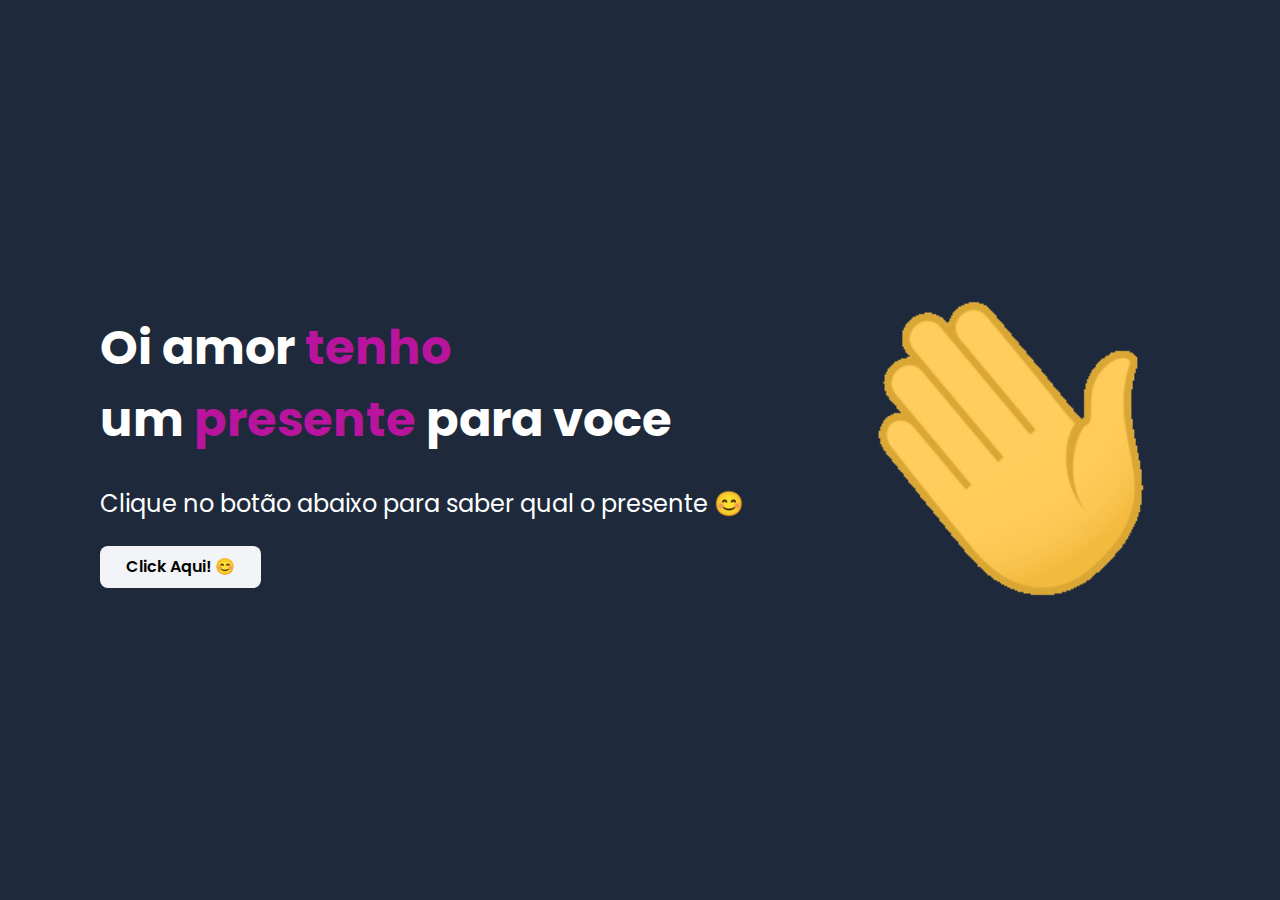
<file: index.html>
<!DOCTYPE html>
<html lang="en">
<head> 
    <meta charset="UTF-8">
    <meta http-equiv="X-UA-Compatible" content="IE=edge">
    <meta name="viewport" content="width=device-width, initial-scale=1.0">
    <link rel="stylesheet" href="css/style.css">
    <link rel="icon" href="img/wave.gif" type="image/x-icon">
    <title>Flores para sara</title>
</head>
<body>

    <div class="caption">
        <h1>Oi amor <span>tenho </span> <br> um <span>presente</span> para voce</h1>
        <p>Clique no botão abaixo para saber qual o presente 😊</p>
        <a href="flower.html">Click Aqui! 😊</a>
    </div>
    <img src="img/wave.gif" alt="img sapa">
</body>
</html>
</file>
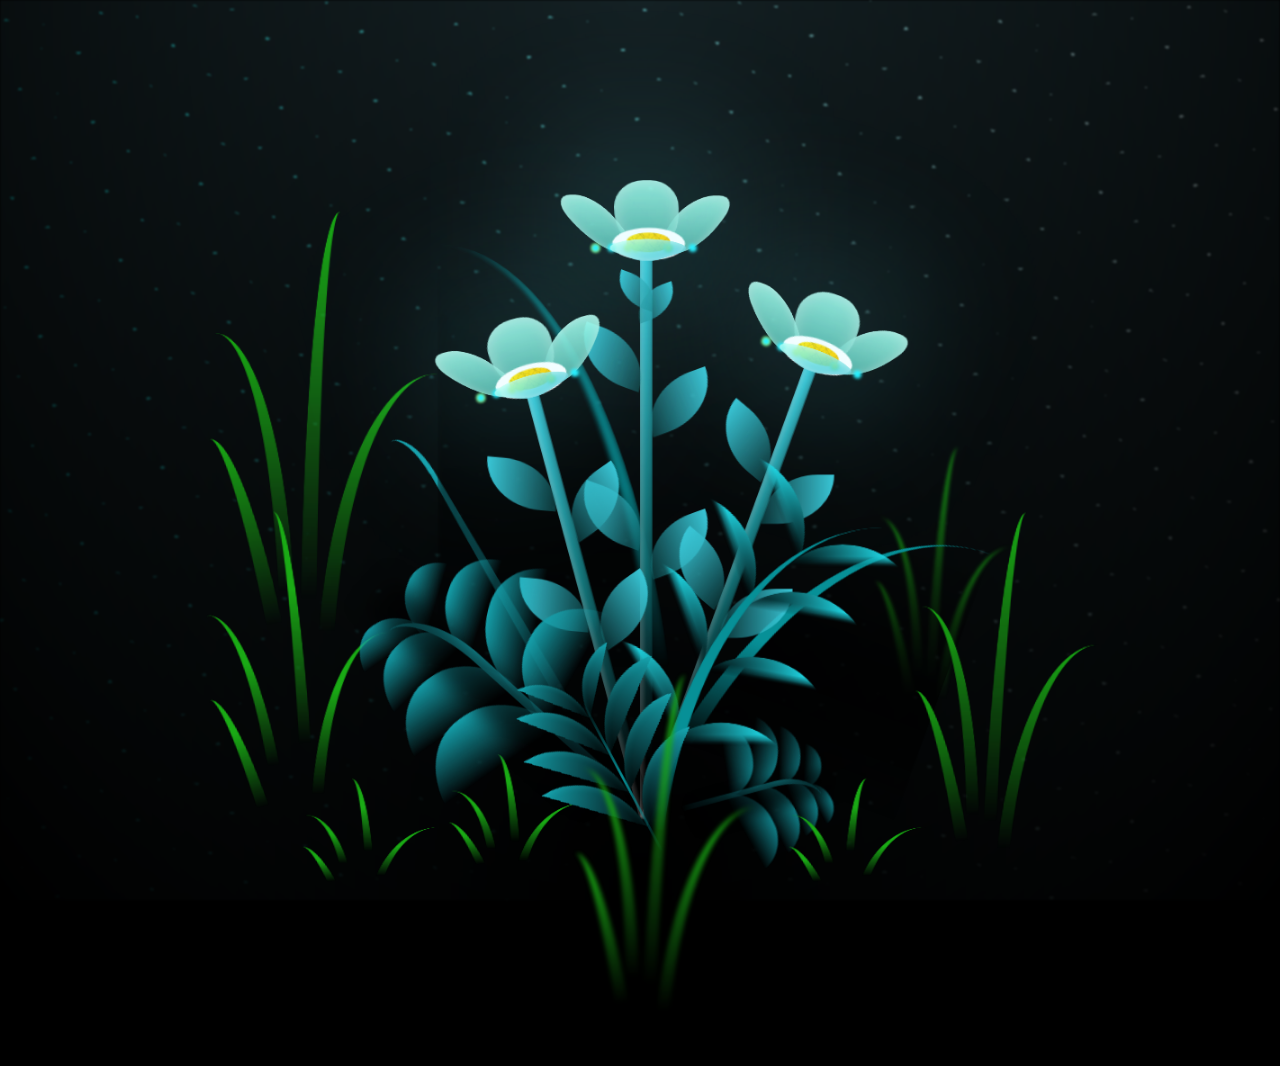
<file: flower.html>
<!DOCTYPE html>
<html lang="en">
<head>
    <meta charset="UTF-8">
    <meta http-equiv="X-UA-Compatible" content="IE=edge">
    <meta name="viewport" content="width=device-width, initial-scale=1.0">
    <link rel="stylesheet" href="css/main.css">
    <link rel="icon" href="img/wave.gif" type="image/x-icon">
    <title>Flores de guilherme moura</title>
</head>
<body class="container">
    <div class="night"></div>
    <div class="flowers">
      <div class="flower flower--1">
        <div class="flower__leafs flower__leafs--1">
          <div class="flower__leaf flower__leaf--1"></div>
          <div class="flower__leaf flower__leaf--2"></div>
          <div class="flower__leaf flower__leaf--3"></div>
          <div class="flower__leaf flower__leaf--4"></div>
          <div class="flower__white-circle"></div>
  
          <div class="flower__light flower__light--1"></div>
          <div class="flower__light flower__light--2"></div>
          <div class="flower__light flower__light--3"></div>
          <div class="flower__light flower__light--4"></div>
          <div class="flower__light flower__light--5"></div>
          <div class="flower__light flower__light--6"></div>
          <div class="flower__light flower__light--7"></div>
          <div class="flower__light flower__light--8"></div>
  
        </div>
        <div class="flower__line">
          <div class="flower__line__leaf flower__line__leaf--1"></div>
          <div class="flower__line__leaf flower__line__leaf--2"></div>
          <div class="flower__line__leaf flower__line__leaf--3"></div>
          <div class="flower__line__leaf flower__line__leaf--4"></div>
          <div class="flower__line__leaf flower__line__leaf--5"></div>
          <div class="flower__line__leaf flower__line__leaf--6"></div>
        </div>
      </div>
  
      <div class="flower flower--2">
        <div class="flower__leafs flower__leafs--2">
          <div class="flower__leaf flower__leaf--1"></div>
          <div class="flower__leaf flower__leaf--2"></div>
          <div class="flower__leaf flower__leaf--3"></div>
          <div class="flower__leaf flower__leaf--4"></div>
          <div class="flower__white-circle"></div>
  
          <div class="flower__light flower__light--1"></div>
          <div class="flower__light flower__light--2"></div>
          <div class="flower__light flower__light--3"></div>
          <div class="flower__light flower__light--4"></div>
          <div class="flower__light flower__light--5"></div>
          <div class="flower__light flower__light--6"></div>
          <div class="flower__light flower__light--7"></div>
          <div class="flower__light flower__light--8"></div>
  
        </div>
        <div class="flower__line">
          <div class="flower__line__leaf flower__line__leaf--1"></div>
          <div class="flower__line__leaf flower__line__leaf--2"></div>
          <div class="flower__line__leaf flower__line__leaf--3"></div>
          <div class="flower__line__leaf flower__line__leaf--4"></div>
        </div>
      </div>
  
      <div class="flower flower--3">
        <div class="flower__leafs flower__leafs--3">
          <div class="flower__leaf flower__leaf--1"></div>
          <div class="flower__leaf flower__leaf--2"></div>
          <div class="flower__leaf flower__leaf--3"></div>
          <div class="flower__leaf flower__leaf--4"></div>
          <div class="flower__white-circle"></div>
  
          <div class="flower__light flower__light--1"></div>
          <div class="flower__light flower__light--2"></div>
          <div class="flower__light flower__light--3"></div>
          <div class="flower__light flower__light--4"></div>
          <div class="flower__light flower__light--5"></div>
          <div class="flower__light flower__light--6"></div>
          <div class="flower__light flower__light--7"></div>
          <div class="flower__light flower__light--8"></div>
  
        </div>
        <div class="flower__line">
          <div class="flower__line__leaf flower__line__leaf--1"></div>
          <div class="flower__line__leaf flower__line__leaf--2"></div>
          <div class="flower__line__leaf flower__line__leaf--3"></div>
          <div class="flower__line__leaf flower__line__leaf--4"></div>
        </div>
      </div>
  
      <div class="grow-ans" style="--d:1.2s">
        <div class="flower__g-long">
          <div class="flower__g-long__top"></div>
          <div class="flower__g-long__bottom"></div>
        </div>
      </div>
  
      <div class="growing-grass">
        <div class="flower__grass flower__grass--1">
          <div class="flower__grass--top"></div>
          <div class="flower__grass--bottom"></div>
          <div class="flower__grass__leaf flower__grass__leaf--1"></div>
          <div class="flower__grass__leaf flower__grass__leaf--2"></div>
          <div class="flower__grass__leaf flower__grass__leaf--3"></div>
          <div class="flower__grass__leaf flower__grass__leaf--4"></div>
          <div class="flower__grass__leaf flower__grass__leaf--5"></div>
          <div class="flower__grass__leaf flower__grass__leaf--6"></div>
          <div class="flower__grass__leaf flower__grass__leaf--7"></div>
          <div class="flower__grass__leaf flower__grass__leaf--8"></div>
          <div class="flower__grass__overlay"></div>
        </div>
      </div>
  
      <div class="growing-grass">
        <div class="flower__grass flower__grass--2">
          <div class="flower__grass--top"></div>
          <div class="flower__grass--bottom"></div>
          <div class="flower__grass__leaf flower__grass__leaf--1"></div>
          <div class="flower__grass__leaf flower__grass__leaf--2"></div>
          <div class="flower__grass__leaf flower__grass__leaf--3"></div>
          <div class="flower__grass__leaf flower__grass__leaf--4"></div>
          <div class="flower__grass__leaf flower__grass__leaf--5"></div>
          <div class="flower__grass__leaf flower__grass__leaf--6"></div>
          <div class="flower__grass__leaf flower__grass__leaf--7"></div>
          <div class="flower__grass__leaf flower__grass__leaf--8"></div>
          <div class="flower__grass__overlay"></div>
        </div>
      </div>
  
      <div class="grow-ans" style="--d:2.4s">
        <div class="flower__g-right flower__g-right--1">
          <div class="leaf"></div>
        </div>
      </div>
  
      <div class="grow-ans" style="--d:2.8s">
        <div class="flower__g-right flower__g-right--2">
          <div class="leaf"></div>
        </div>
      </div>
  
      <div class="grow-ans" style="--d:2.8s">
        <div class="flower__g-front">
          <div class="flower__g-front__leaf-wrapper flower__g-front__leaf-wrapper--1">
            <div class="flower__g-front__leaf"></div>
          </div>
          <div class="flower__g-front__leaf-wrapper flower__g-front__leaf-wrapper--2">
            <div class="flower__g-front__leaf"></div>
          </div>
          <div class="flower__g-front__leaf-wrapper flower__g-front__leaf-wrapper--3">
            <div class="flower__g-front__leaf"></div>
          </div>
          <div class="flower__g-front__leaf-wrapper flower__g-front__leaf-wrapper--4">
            <div class="flower__g-front__leaf"></div>
          </div>
          <div class="flower__g-front__leaf-wrapper flower__g-front__leaf-wrapper--5">
            <div class="flower__g-front__leaf"></div>
          </div>
          <div class="flower__g-front__leaf-wrapper flower__g-front__leaf-wrapper--6">
            <div class="flower__g-front__leaf"></div>
          </div>
          <div class="flower__g-front__leaf-wrapper flower__g-front__leaf-wrapper--7">
            <div class="flower__g-front__leaf"></div>
          </div>
          <div class="flower__g-front__leaf-wrapper flower__g-front__leaf-wrapper--8">
            <div class="flower__g-front__leaf"></div>
          </div>
          <div class="flower__g-front__line"></div>
        </div>
      </div>
  
      <div class="grow-ans" style="--d:3.2s">
        <div class="flower__g-fr">
          <div class="leaf"></div>
          <div class="flower__g-fr__leaf flower__g-fr__leaf--1"></div>
          <div class="flower__g-fr__leaf flower__g-fr__leaf--2"></div>
          <div class="flower__g-fr__leaf flower__g-fr__leaf--3"></div>
          <div class="flower__g-fr__leaf flower__g-fr__leaf--4"></div>
          <div class="flower__g-fr__leaf flower__g-fr__leaf--5"></div>
          <div class="flower__g-fr__leaf flower__g-fr__leaf--6"></div>
          <div class="flower__g-fr__leaf flower__g-fr__leaf--7"></div>
          <div class="flower__g-fr__leaf flower__g-fr__leaf--8"></div>
        </div>
      </div>
  
      <div class="long-g long-g--0">
        <div class="grow-ans" style="--d:3s">
          <div class="leaf leaf--0"></div>
        </div>
        <div class="grow-ans" style="--d:2.2s">
          <div class="leaf leaf--1"></div>
        </div>
        <div class="grow-ans" style="--d:3.4s">
          <div class="leaf leaf--2"></div>
        </div>
        <div class="grow-ans" style="--d:3.6s">
          <div class="leaf leaf--3"></div>
        </div>
      </div>
  
      <div class="long-g long-g--1">
        <div class="grow-ans" style="--d:3.6s">
          <div class="leaf leaf--0"></div>
        </div>
        <div class="grow-ans" style="--d:3.8s">
          <div class="leaf leaf--1"></div>
        </div>
        <div class="grow-ans" style="--d:4s">
          <div class="leaf leaf--2"></div>
        </div>
        <div class="grow-ans" style="--d:4.2s">
          <div class="leaf leaf--3"></div>
        </div>
      </div>
  
      <div class="long-g long-g--2">
        <div class="grow-ans" style="--d:4s">
          <div class="leaf leaf--0"></div>
        </div>
        <div class="grow-ans" style="--d:4.2s">
          <div class="leaf leaf--1"></div>
        </div>
        <div class="grow-ans" style="--d:4.4s">
          <div class="leaf leaf--2"></div>
        </div>
        <div class="grow-ans" style="--d:4.6s">
          <div class="leaf leaf--3"></div>
        </div>
      </div>
  
      <div class="long-g long-g--3">
        <div class="grow-ans" style="--d:4s">
          <div class="leaf leaf--0"></div>
        </div>
        <div class="grow-ans" style="--d:4.2s">
          <div class="leaf leaf--1"></div>
        </div>
        <div class="grow-ans" style="--d:3s">
          <div class="leaf leaf--2"></div>
        </div>
        <div class="grow-ans" style="--d:3.6s">
          <div class="leaf leaf--3"></div>
        </div>
      </div>
  
      <div class="long-g long-g--4">
        <div class="grow-ans" style="--d:4s">
          <div class="leaf leaf--0"></div>
        </div>
        <div class="grow-ans" style="--d:4.2s">
          <div class="leaf leaf--1"></div>
        </div>
        <div class="grow-ans" style="--d:3s">
          <div class="leaf leaf--2"></div>
        </div>
        <div class="grow-ans" style="--d:3.6s">
          <div class="leaf leaf--3"></div>
        </div>
      </div>
  
      <div class="long-g long-g--5">
        <div class="grow-ans" style="--d:4s">
          <div class="leaf leaf--0"></div>
        </div>
        <div class="grow-ans" style="--d:4.2s">
          <div class="leaf leaf--1"></div>
        </div>
        <div class="grow-ans" style="--d:3s">
          <div class="leaf leaf--2"></div>
        </div>
        <div class="grow-ans" style="--d:3.6s">
          <div class="leaf leaf--3"></div>
        </div>
      </div>
  
      <div class="long-g long-g--6">
        <div class="grow-ans" style="--d:4.2s">
          <div class="leaf leaf--0"></div>
        </div>
        <div class="grow-ans" style="--d:4.4s">
          <div class="leaf leaf--1"></div>
        </div>
        <div class="grow-ans" style="--d:4.6s">
          <div class="leaf leaf--2"></div>
        </div>
        <div class="grow-ans" style="--d:4.8s">
          <div class="leaf leaf--3"></div>
        </div>
      </div>
  
      <div class="long-g long-g--7">
        <div class="grow-ans" style="--d:3s">
          <div class="leaf leaf--0"></div>
        </div>
        <div class="grow-ans" style="--d:3.2s">
          <div class="leaf leaf--1"></div>
        </div>
        <div class="grow-ans" style="--d:3.5s">
          <div class="leaf leaf--2"></div>
        </div>
        <div class="grow-ans" style="--d:3.6s">
          <div class="leaf leaf--3"></div>
        </div>
      </div>
    </div>
    <script src="main.js"></script>
  </body>
</html>
</file>
<file: css/style.css>
@import url('https://fonts.googleapis.com/css2?family=Poppins:ital,wght@0,500;1,900&display=swap');
*{
    padding: 0;
    margin: 0;
    box-sizing: border-box;
    font-family: 'Poppins',cursive, sans-serif;
    text-decoration: none;
}

span{
    color: #b8149d !important;
}

/*1E293B     14B8A6*/

body{
    width: 100%;
    height: 100vh;
    display: flex;
    overflow-x: hidden;
    align-items: center;
    justify-content: center;
/*    justify-content: space-between;*/
    background-color: #1E293B;
    color: #fff;
    padding: 100px;
}

.caption {
    width: 70%;
    margin-right: 50px;
}
.caption h1{
    font-size: 3rem;
    margin-bottom: 30px;
}

.caption p{
    font-size: 1.5rem;
    margin-bottom: 25px;
}
img{
    width: 400px;
    max-width: 100%;
}

.caption a{
    display: inline-block;
    padding: 8px 25px;
    font-weight: 600;
    border-radius: 8px;
    border: 1px solid transparent;
    font-size: 1rem;
    line-height: 1.5;
    text-align: center;
    vertical-align: middle;
    background-color: #F2F4F7;
    color: #000;
}


.caption a:hover{
    opacity: .9;
}
.caption a:focus{
    border-radius: 8px;
    outline: 2px solid #7c0568bd;
}


@media(max-width:1000px){
    body{
        padding: 50px;
    }
    
    .caption h1{
        font-size: 2rem;
        margin-bottom: 30px;
    }

    .caption p{
        font-size: 1.2rem;
        margin-bottom: 25px;
    }
}


@media(max-width:650px){
    body{
        flex-wrap: wrap-reverse;
    }

    .caption{
        margin-top: 30px;
        margin-right: 0;
        width: 100%;
    }
}
</file>
<file: css/main.css>
*,
*::after,
*::before {
  padding: 0;
  margin: 0;
  box-sizing: border-box;
}

:root {
  --dark-color: #000;
}

body {
  display: flex;
  align-items: flex-end;
  justify-content: center;
  min-height: 100vh;
  background-color: var(--dark-color);
  overflow: hidden;
  perspective: 1000px;
}

.night {
  position: fixed;
  left: 50%;
  top: 0;
  transform: translateX(-50%);
  width: 100%;
  height: 100%;
  filter: blur(0.1vmin);
  background-image: radial-gradient(ellipse at top, transparent 0%, var(--dark-color)), radial-gradient(ellipse at bottom, var(--dark-color), rgba(145, 233, 255, 0.2)), repeating-linear-gradient(220deg, rgb(0, 0, 0) 0px, rgb(0, 0, 0) 19px, transparent 19px, transparent 22px), repeating-linear-gradient(189deg, rgb(0, 0, 0) 0px, rgb(0, 0, 0) 19px, transparent 19px, transparent 22px), repeating-linear-gradient(148deg, rgb(0, 0, 0) 0px, rgb(0, 0, 0) 19px, transparent 19px, transparent 22px), linear-gradient(90deg, rgb(0, 255, 250), rgb(240, 240, 240));
}

.flowers {
  position: relative;
  transform: scale(0.9);
}

.flower {
  position: absolute;
  bottom: 10vmin;
  transform-origin: bottom center;
  z-index: 10;
  --fl-speed: 0.8s;
}
.flower--1 {
  -webkit-animation: moving-flower-1 4s linear infinite;
          animation: moving-flower-1 4s linear infinite;
}
.flower--1 .flower__line {
  height: 70vmin;
  -webkit-animation-delay: 0.3s;
          animation-delay: 0.3s;
}
.flower--1 .flower__line__leaf--1 {
  -webkit-animation: blooming-leaf-right var(--fl-speed) 1.6s backwards;
          animation: blooming-leaf-right var(--fl-speed) 1.6s backwards;
}
.flower--1 .flower__line__leaf--2 {
  -webkit-animation: blooming-leaf-right var(--fl-speed) 1.4s backwards;
          animation: blooming-leaf-right var(--fl-speed) 1.4s backwards;
}
.flower--1 .flower__line__leaf--3 {
  -webkit-animation: blooming-leaf-left var(--fl-speed) 1.2s backwards;
          animation: blooming-leaf-left var(--fl-speed) 1.2s backwards;
}
.flower--1 .flower__line__leaf--4 {
  -webkit-animation: blooming-leaf-left var(--fl-speed) 1s backwards;
          animation: blooming-leaf-left var(--fl-speed) 1s backwards;
}
.flower--1 .flower__line__leaf--5 {
  -webkit-animation: blooming-leaf-right var(--fl-speed) 1.8s backwards;
          animation: blooming-leaf-right var(--fl-speed) 1.8s backwards;
}
.flower--1 .flower__line__leaf--6 {
  -webkit-animation: blooming-leaf-left var(--fl-speed) 2s backwards;
          animation: blooming-leaf-left var(--fl-speed) 2s backwards;
}
.flower--2 {
  left: 50%;
  transform: rotate(20deg);
  -webkit-animation: moving-flower-2 4s linear infinite;
          animation: moving-flower-2 4s linear infinite;
}
.flower--2 .flower__line {
  height: 60vmin;
  -webkit-animation-delay: 0.6s;
          animation-delay: 0.6s;
}
.flower--2 .flower__line__leaf--1 {
  -webkit-animation: blooming-leaf-right var(--fl-speed) 1.9s backwards;
          animation: blooming-leaf-right var(--fl-speed) 1.9s backwards;
}
.flower--2 .flower__line__leaf--2 {
  -webkit-animation: blooming-leaf-right var(--fl-speed) 1.7s backwards;
          animation: blooming-leaf-right var(--fl-speed) 1.7s backwards;
}
.flower--2 .flower__line__leaf--3 {
  -webkit-animation: blooming-leaf-left var(--fl-speed) 1.5s backwards;
          animation: blooming-leaf-left var(--fl-speed) 1.5s backwards;
}
.flower--2 .flower__line__leaf--4 {
  -webkit-animation: blooming-leaf-left var(--fl-speed) 1.3s backwards;
          animation: blooming-leaf-left var(--fl-speed) 1.3s backwards;
}
.flower--3 {
  left: 50%;
  transform: rotate(-15deg);
  -webkit-animation: moving-flower-3 4s linear infinite;
          animation: moving-flower-3 4s linear infinite;
}
.flower--3 .flower__line {
  -webkit-animation-delay: 0.9s;
          animation-delay: 0.9s;
}
.flower--3 .flower__line__leaf--1 {
  -webkit-animation: blooming-leaf-right var(--fl-speed) 2.5s backwards;
          animation: blooming-leaf-right var(--fl-speed) 2.5s backwards;
}
.flower--3 .flower__line__leaf--2 {
  -webkit-animation: blooming-leaf-right var(--fl-speed) 2.3s backwards;
          animation: blooming-leaf-right var(--fl-speed) 2.3s backwards;
}
.flower--3 .flower__line__leaf--3 {
  -webkit-animation: blooming-leaf-left var(--fl-speed) 2.1s backwards;
          animation: blooming-leaf-left var(--fl-speed) 2.1s backwards;
}
.flower--3 .flower__line__leaf--4 {
  -webkit-animation: blooming-leaf-left var(--fl-speed) 1.9s backwards;
          animation: blooming-leaf-left var(--fl-speed) 1.9s backwards;
}
.flower__leafs {
  position: relative;
  -webkit-animation: blooming-flower 2s backwards;
          animation: blooming-flower 2s backwards;
}
.flower__leafs--1 {
  -webkit-animation-delay: 1.1s;
          animation-delay: 1.1s;
}
.flower__leafs--2 {
  -webkit-animation-delay: 1.4s;
          animation-delay: 1.4s;
}
.flower__leafs--3 {
  -webkit-animation-delay: 1.7s;
          animation-delay: 1.7s;
}
.flower__leafs::after {
  content: "";
  position: absolute;
  left: 0;
  top: 0;
  transform: translate(-50%, -100%);
  width: 8vmin;
  height: 8vmin;
  background-color: #6bf0ff;
  filter: blur(10vmin);
}
.flower__leaf {
  position: absolute;
  bottom: 0;
  left: 50%;
  width: 8vmin;
  height: 11vmin;
  border-radius: 51% 49% 47% 53%/44% 45% 55% 69%;
  background-color: #a7ffee;
  background-image: linear-gradient(to top, #54b8aa, #a7ffee);
  transform-origin: bottom center;
  opacity: 0.9;
  box-shadow: inset 0 0 2vmin rgba(255, 255, 255, 0.5);
}
.flower__leaf--1 {
  transform: translate(-10%, 1%) rotateY(40deg) rotateX(-50deg);
}
.flower__leaf--2 {
  transform: translate(-50%, -4%) rotateX(40deg);
}
.flower__leaf--3 {
  transform: translate(-90%, 0%) rotateY(45deg) rotateX(50deg);
}
.flower__leaf--4 {
  width: 8vmin;
  height: 8vmin;
  transform-origin: bottom left;
  border-radius: 4vmin 10vmin 4vmin 4vmin;
  transform: translate(0%, 18%) rotateX(70deg) rotate(-43deg);
  background-image: linear-gradient(to top, #39c6d6, #a7ffee);
  z-index: 1;
  opacity: 0.8;
}
.flower__white-circle {
  position: absolute;
  left: -3.5vmin;
  top: -3vmin;
  width: 9vmin;
  height: 4vmin;
  border-radius: 50%;
  background-color: #fff;
}
.flower__white-circle::after {
  content: "";
  position: absolute;
  left: 50%;
  top: 45%;
  transform: translate(-50%, -50%);
  width: 60%;
  height: 60%;
  border-radius: inherit;
  background-image: repeating-linear-gradient(135deg, rgba(0, 0, 0, 0.03) 0px, rgba(0, 0, 0, 0.03) 1px, transparent 1px, transparent 12px), repeating-linear-gradient(45deg, rgba(0, 0, 0, 0.03) 0px, rgba(0, 0, 0, 0.03) 1px, transparent 1px, transparent 12px), repeating-linear-gradient(67.5deg, rgba(0, 0, 0, 0.03) 0px, rgba(0, 0, 0, 0.03) 1px, transparent 1px, transparent 12px), repeating-linear-gradient(135deg, rgba(0, 0, 0, 0.03) 0px, rgba(0, 0, 0, 0.03) 1px, transparent 1px, transparent 12px), repeating-linear-gradient(45deg, rgba(0, 0, 0, 0.03) 0px, rgba(0, 0, 0, 0.03) 1px, transparent 1px, transparent 12px), repeating-linear-gradient(112.5deg, rgba(0, 0, 0, 0.03) 0px, rgba(0, 0, 0, 0.03) 1px, transparent 1px, transparent 12px), repeating-linear-gradient(112.5deg, rgba(0, 0, 0, 0.03) 0px, rgba(0, 0, 0, 0.03) 1px, transparent 1px, transparent 12px), repeating-linear-gradient(45deg, rgba(0, 0, 0, 0.03) 0px, rgba(0, 0, 0, 0.03) 1px, transparent 1px, transparent 12px), repeating-linear-gradient(22.5deg, rgba(0, 0, 0, 0.03) 0px, rgba(0, 0, 0, 0.03) 1px, transparent 1px, transparent 12px), repeating-linear-gradient(45deg, rgba(0, 0, 0, 0.03) 0px, rgba(0, 0, 0, 0.03) 1px, transparent 1px, transparent 12px), repeating-linear-gradient(22.5deg, rgba(0, 0, 0, 0.03) 0px, rgba(0, 0, 0, 0.03) 1px, transparent 1px, transparent 12px), repeating-linear-gradient(135deg, rgba(0, 0, 0, 0.03) 0px, rgba(0, 0, 0, 0.03) 1px, transparent 1px, transparent 12px), repeating-linear-gradient(157.5deg, rgba(0, 0, 0, 0.03) 0px, rgba(0, 0, 0, 0.03) 1px, transparent 1px, transparent 12px), repeating-linear-gradient(67.5deg, rgba(0, 0, 0, 0.03) 0px, rgba(0, 0, 0, 0.03) 1px, transparent 1px, transparent 12px), repeating-linear-gradient(67.5deg, rgba(0, 0, 0, 0.03) 0px, rgba(0, 0, 0, 0.03) 1px, transparent 1px, transparent 12px), linear-gradient(90deg, rgb(255, 235, 18), rgb(255, 206, 0));
}
.flower__line {
  height: 55vmin;
  width: 1.5vmin;
  background-image: linear-gradient(to left, rgba(0, 0, 0, 0.2), transparent, rgba(255, 255, 255, 0.2)), linear-gradient(to top, transparent 10%, #14757a, #39c6d6);
  box-shadow: inset 0 0 2px rgba(0, 0, 0, 0.5);
  -webkit-animation: grow-flower-tree 4s backwards;
          animation: grow-flower-tree 4s backwards;
}
.flower__line__leaf {
  --w: 7vmin;
  --h: calc(var(--w) + 2vmin);
  position: absolute;
  top: 20%;
  left: 90%;
  width: var(--w);
  height: var(--h);
  border-top-right-radius: var(--h);
  border-bottom-left-radius: var(--h);
  background-image: linear-gradient(to top, rgba(20, 117, 122, 0.4), #39c6d6);
}
.flower__line__leaf--1 {
  transform: rotate(70deg) rotateY(30deg);
}
.flower__line__leaf--2 {
  top: 45%;
  transform: rotate(70deg) rotateY(30deg);
}
.flower__line__leaf--3, .flower__line__leaf--4, .flower__line__leaf--6 {
  border-top-right-radius: 0;
  border-bottom-left-radius: 0;
  border-top-left-radius: var(--h);
  border-bottom-right-radius: var(--h);
  left: -460%;
  top: 12%;
  transform: rotate(-70deg) rotateY(30deg);
}
.flower__line__leaf--4 {
  top: 40%;
}
.flower__line__leaf--5 {
  top: 0;
  transform-origin: left;
  transform: rotate(70deg) rotateY(30deg) scale(0.6);
}
.flower__line__leaf--6 {
  top: -2%;
  left: -450%;
  transform-origin: right;
  transform: rotate(-70deg) rotateY(30deg) scale(0.6);
}
.flower__light {
  position: absolute;
  bottom: 0vmin;
  width: 1vmin;
  height: 1vmin;
  background-color: rgb(255, 251, 0);
  border-radius: 50%;
  filter: blur(0.2vmin);
  -webkit-animation: light-ans 4s linear infinite backwards;
          animation: light-ans 4s linear infinite backwards;
}
.flower__light:nth-child(odd) {
  background-color: #23f0ff;
}
.flower__light--1 {
  left: -2vmin;
  -webkit-animation-delay: 1s;
          animation-delay: 1s;
}
.flower__light--2 {
  left: 3vmin;
  -webkit-animation-delay: 0.5s;
          animation-delay: 0.5s;
}
.flower__light--3 {
  left: -6vmin;
  -webkit-animation-delay: 0.3s;
          animation-delay: 0.3s;
}
.flower__light--4 {
  left: 6vmin;
  -webkit-animation-delay: 0.9s;
          animation-delay: 0.9s;
}
.flower__light--5 {
  left: -1vmin;
  -webkit-animation-delay: 1.5s;
          animation-delay: 1.5s;
}
.flower__light--6 {
  left: -4vmin;
  -webkit-animation-delay: 3s;
          animation-delay: 3s;
}
.flower__light--7 {
  left: 3vmin;
  -webkit-animation-delay: 2s;
          animation-delay: 2s;
}
.flower__light--8 {
  left: -6vmin;
  -webkit-animation-delay: 3.5s;
          animation-delay: 3.5s;
}
.flower__grass {
  --c: #159faa;
  --line-w: 1.5vmin;
  position: absolute;
  bottom: 12vmin;
  left: -7vmin;
  display: flex;
  flex-direction: column;
  align-items: flex-end;
  z-index: 20;
  transform-origin: bottom center;
  transform: rotate(-48deg) rotateY(40deg);
}
.flower__grass--1 {
  -webkit-animation: moving-grass 2s linear infinite;
          animation: moving-grass 2s linear infinite;
}
.flower__grass--2 {
  left: 2vmin;
  bottom: 10vmin;
  transform: scale(0.5) rotate(75deg) rotateX(10deg) rotateY(-200deg);
  opacity: 0.8;
  z-index: 0;
  -webkit-animation: moving-grass--2 1.5s linear infinite;
          animation: moving-grass--2 1.5s linear infinite;
}
.flower__grass--top {
  width: 7vmin;
  height: 10vmin;
  border-top-right-radius: 100%;
  border-right: var(--line-w) solid var(--c);
  transform-origin: bottom center;
  transform: rotate(-2deg);
}
.flower__grass--bottom {
  margin-top: -2px;
  width: var(--line-w);
  height: 25vmin;
  background-image: linear-gradient(to top, transparent, var(--c));
}
.flower__grass__leaf {
  --size: 10vmin;
  position: absolute;
  width: calc(var(--size) * 2.1);
  height: var(--size);
  border-top-left-radius: var(--size);
  border-top-right-radius: var(--size);
  background-image: linear-gradient(to top, transparent, transparent 30%, var(--c));
  z-index: 100;
}
.flower__grass__leaf--1 {
  top: -6%;
  left: 30%;
  --size: 6vmin;
  transform: rotate(-20deg);
  -webkit-animation: growing-grass-ans--1 2s 2.6s backwards;
          animation: growing-grass-ans--1 2s 2.6s backwards;
}
@-webkit-keyframes growing-grass-ans--1 {
  0% {
    transform-origin: bottom left;
    transform: rotate(-20deg) scale(0);
  }
}
@keyframes growing-grass-ans--1 {
  0% {
    transform-origin: bottom left;
    transform: rotate(-20deg) scale(0);
  }
}
.flower__grass__leaf--2 {
  top: -5%;
  left: -110%;
  --size: 6vmin;
  transform: rotate(10deg);
  -webkit-animation: growing-grass-ans--2 2s 2.4s linear backwards;
          animation: growing-grass-ans--2 2s 2.4s linear backwards;
}
@-webkit-keyframes growing-grass-ans--2 {
  0% {
    transform-origin: bottom right;
    transform: rotate(10deg) scale(0);
  }
}
@keyframes growing-grass-ans--2 {
  0% {
    transform-origin: bottom right;
    transform: rotate(10deg) scale(0);
  }
}
.flower__grass__leaf--3 {
  top: 5%;
  left: 60%;
  --size: 8vmin;
  transform: rotate(-18deg) rotateX(-20deg);
  -webkit-animation: growing-grass-ans--3 2s 2.2s linear backwards;
          animation: growing-grass-ans--3 2s 2.2s linear backwards;
}
@-webkit-keyframes growing-grass-ans--3 {
  0% {
    transform-origin: bottom left;
    transform: rotate(-18deg) rotateX(-20deg) scale(0);
  }
}
@keyframes growing-grass-ans--3 {
  0% {
    transform-origin: bottom left;
    transform: rotate(-18deg) rotateX(-20deg) scale(0);
  }
}
.flower__grass__leaf--4 {
  top: 6%;
  left: -135%;
  --size: 8vmin;
  transform: rotate(2deg);
  -webkit-animation: growing-grass-ans--4 2s 2s linear backwards;
          animation: growing-grass-ans--4 2s 2s linear backwards;
}
@-webkit-keyframes growing-grass-ans--4 {
  0% {
    transform-origin: bottom right;
    transform: rotate(2deg) scale(0);
  }
}
@keyframes growing-grass-ans--4 {
  0% {
    transform-origin: bottom right;
    transform: rotate(2deg) scale(0);
  }
}
.flower__grass__leaf--5 {
  top: 20%;
  left: 60%;
  --size: 10vmin;
  transform: rotate(-24deg) rotateX(-20deg);
  -webkit-animation: growing-grass-ans--5 2s 1.8s linear backwards;
          animation: growing-grass-ans--5 2s 1.8s linear backwards;
}
@-webkit-keyframes growing-grass-ans--5 {
  0% {
    transform-origin: bottom left;
    transform: rotate(-24deg) rotateX(-20deg) scale(0);
  }
}
@keyframes growing-grass-ans--5 {
  0% {
    transform-origin: bottom left;
    transform: rotate(-24deg) rotateX(-20deg) scale(0);
  }
}
.flower__grass__leaf--6 {
  top: 22%;
  left: -180%;
  --size: 10vmin;
  transform: rotate(10deg);
  -webkit-animation: growing-grass-ans--6 2s 1.6s linear backwards;
          animation: growing-grass-ans--6 2s 1.6s linear backwards;
}
@-webkit-keyframes growing-grass-ans--6 {
  0% {
    transform-origin: bottom right;
    transform: rotate(10deg) scale(0);
  }
}
@keyframes growing-grass-ans--6 {
  0% {
    transform-origin: bottom right;
    transform: rotate(10deg) scale(0);
  }
}
.flower__grass__leaf--7 {
  top: 39%;
  left: 70%;
  --size: 10vmin;
  transform: rotate(-10deg);
  -webkit-animation: growing-grass-ans--7 2s 1.4s linear backwards;
          animation: growing-grass-ans--7 2s 1.4s linear backwards;
}
@-webkit-keyframes growing-grass-ans--7 {
  0% {
    transform-origin: bottom left;
    transform: rotate(-10deg) scale(0);
  }
}
@keyframes growing-grass-ans--7 {
  0% {
    transform-origin: bottom left;
    transform: rotate(-10deg) scale(0);
  }
}
.flower__grass__leaf--8 {
  top: 40%;
  left: -215%;
  --size: 11vmin;
  transform: rotate(10deg);
  -webkit-animation: growing-grass-ans--8 2s 1.2s linear backwards;
          animation: growing-grass-ans--8 2s 1.2s linear backwards;
}
@-webkit-keyframes growing-grass-ans--8 {
  0% {
    transform-origin: bottom right;
    transform: rotate(10deg) scale(0);
  }
}
@keyframes growing-grass-ans--8 {
  0% {
    transform-origin: bottom right;
    transform: rotate(10deg) scale(0);
  }
}
.flower__grass__overlay {
  position: absolute;
  top: -10%;
  right: 0%;
  width: 100%;
  height: 100%;
  background-color: rgba(0, 0, 0, 0.6);
  filter: blur(1.5vmin);
  z-index: 100;
}
.flower__g-long {
  --w: 2vmin;
  --h: 6vmin;
  --c: #159faa;
  position: absolute;
  bottom: 10vmin;
  left: -3vmin;
  transform-origin: bottom center;
  transform: rotate(-30deg) rotateY(-20deg);
  display: flex;
  flex-direction: column;
  align-items: flex-end;
  -webkit-animation: flower-g-long-ans 3s linear infinite;
          animation: flower-g-long-ans 3s linear infinite;
}
@-webkit-keyframes flower-g-long-ans {
  0%, 100% {
    transform: rotate(-30deg) rotateY(-20deg);
  }
  50% {
    transform: rotate(-32deg) rotateY(-20deg);
  }
}
@keyframes flower-g-long-ans {
  0%, 100% {
    transform: rotate(-30deg) rotateY(-20deg);
  }
  50% {
    transform: rotate(-32deg) rotateY(-20deg);
  }
}
.flower__g-long__top {
  top: calc(var(--h) * -1);
  width: calc(var(--w) + 1vmin);
  height: var(--h);
  border-top-right-radius: 100%;
  border-right: 0.7vmin solid var(--c);
  transform: translate(-0.7vmin, 1vmin);
}
.flower__g-long__bottom {
  width: var(--w);
  height: 50vmin;
  transform-origin: bottom center;
  background-image: linear-gradient(to top, transparent 30%, var(--c));
  box-shadow: inset 0 0 2px rgba(0, 0, 0, 0.5);
  -webkit-clip-path: polygon(35% 0, 65% 1%, 100% 100%, 0% 100%);
          clip-path: polygon(35% 0, 65% 1%, 100% 100%, 0% 100%);
}
.flower__g-right {
  position: absolute;
  bottom: 6vmin;
  left: -2vmin;
  transform-origin: bottom left;
  transform: rotate(20deg);
}
.flower__g-right .leaf {
  width: 30vmin;
  height: 50vmin;
  border-top-left-radius: 100%;
  border-left: 2vmin solid #079097;
  background-image: linear-gradient(to bottom, transparent, var(--dark-color) 60%);
  -webkit-mask-image: linear-gradient(to top, transparent 30%, #079097 60%);
}
.flower__g-right--1 {
  -webkit-animation: flower-g-right-ans 2.5s linear infinite;
          animation: flower-g-right-ans 2.5s linear infinite;
}
.flower__g-right--2 {
  left: 5vmin;
  transform: rotateY(-180deg);
  -webkit-animation: flower-g-right-ans--2 3s linear infinite;
          animation: flower-g-right-ans--2 3s linear infinite;
}
.flower__g-right--2 .leaf {
  height: 75vmin;
  filter: blur(0.3vmin);
  opacity: 0.8;
}
@-webkit-keyframes flower-g-right-ans {
  0%, 100% {
    transform: rotate(20deg);
  }
  50% {
    transform: rotate(24deg) rotateX(-20deg);
  }
}
@keyframes flower-g-right-ans {
  0%, 100% {
    transform: rotate(20deg);
  }
  50% {
    transform: rotate(24deg) rotateX(-20deg);
  }
}
@-webkit-keyframes flower-g-right-ans--2 {
  0%, 100% {
    transform: rotateY(-180deg) rotate(0deg) rotateX(-20deg);
  }
  50% {
    transform: rotateY(-180deg) rotate(6deg) rotateX(-20deg);
  }
}
@keyframes flower-g-right-ans--2 {
  0%, 100% {
    transform: rotateY(-180deg) rotate(0deg) rotateX(-20deg);
  }
  50% {
    transform: rotateY(-180deg) rotate(6deg) rotateX(-20deg);
  }
}
.flower__g-front {
  position: absolute;
  bottom: 6vmin;
  left: 2.5vmin;
  z-index: 100;
  transform-origin: bottom center;
  transform: rotate(-28deg) rotateY(30deg) scale(1.04);
  -webkit-animation: flower__g-front-ans 2s linear infinite;
          animation: flower__g-front-ans 2s linear infinite;
}
@-webkit-keyframes flower__g-front-ans {
  0%, 100% {
    transform: rotate(-28deg) rotateY(30deg) scale(1.04);
  }
  50% {
    transform: rotate(-35deg) rotateY(40deg) scale(1.04);
  }
}
@keyframes flower__g-front-ans {
  0%, 100% {
    transform: rotate(-28deg) rotateY(30deg) scale(1.04);
  }
  50% {
    transform: rotate(-35deg) rotateY(40deg) scale(1.04);
  }
}
.flower__g-front__line {
  width: 0.3vmin;
  height: 20vmin;
  background-image: linear-gradient(to top, transparent, #079097, transparent 100%);
  position: relative;
}
.flower__g-front__leaf-wrapper {
  position: absolute;
  top: 0;
  left: 0;
  transform-origin: bottom left;
  transform: rotate(10deg);
}
.flower__g-front__leaf-wrapper:nth-child(even) {
  left: 0vmin;
  transform: rotateY(-180deg) rotate(5deg);
  -webkit-animation: flower__g-front__leaf-left-ans 1s ease-in backwards;
          animation: flower__g-front__leaf-left-ans 1s ease-in backwards;
}
.flower__g-front__leaf-wrapper:nth-child(odd) {
  -webkit-animation: flower__g-front__leaf-ans 1s ease-in backwards;
          animation: flower__g-front__leaf-ans 1s ease-in backwards;
}
.flower__g-front__leaf-wrapper--1 {
  top: -8vmin;
  transform: scale(0.7);
  -webkit-animation: flower__g-front__leaf-ans 1s 5.5s ease-in backwards !important;
          animation: flower__g-front__leaf-ans 1s 5.5s ease-in backwards !important;
}
.flower__g-front__leaf-wrapper--2 {
  top: -8vmin;
  transform: rotateY(-180deg) scale(0.7) !important;
  -webkit-animation: flower__g-front__leaf-left-ans-2 1s 4.6s ease-in backwards !important;
          animation: flower__g-front__leaf-left-ans-2 1s 4.6s ease-in backwards !important;
}
.flower__g-front__leaf-wrapper--3 {
  top: -3vmin;
  -webkit-animation: flower__g-front__leaf-ans 1s 4.6s ease-in backwards;
          animation: flower__g-front__leaf-ans 1s 4.6s ease-in backwards;
}
.flower__g-front__leaf-wrapper--4 {
  top: -3vmin;
  transform: rotateY(-180deg) scale(0.9) !important;
  -webkit-animation: flower__g-front__leaf-left-ans-2 1s 4.6s ease-in backwards !important;
          animation: flower__g-front__leaf-left-ans-2 1s 4.6s ease-in backwards !important;
}
@-webkit-keyframes flower__g-front__leaf-left-ans-2 {
  0% {
    transform: rotateY(-180deg) scale(0);
  }
}
@keyframes flower__g-front__leaf-left-ans-2 {
  0% {
    transform: rotateY(-180deg) scale(0);
  }
}
.flower__g-front__leaf-wrapper--5, .flower__g-front__leaf-wrapper--6 {
  top: 2vmin;
}
.flower__g-front__leaf-wrapper--7, .flower__g-front__leaf-wrapper--8 {
  top: 6.5vmin;
}
.flower__g-front__leaf-wrapper--2 {
  -webkit-animation-delay: 5.2s !important;
          animation-delay: 5.2s !important;
}
.flower__g-front__leaf-wrapper--3 {
  -webkit-animation-delay: 4.9s !important;
          animation-delay: 4.9s !important;
}
.flower__g-front__leaf-wrapper--5 {
  -webkit-animation-delay: 4.3s !important;
          animation-delay: 4.3s !important;
}
.flower__g-front__leaf-wrapper--6 {
  -webkit-animation-delay: 4.1s !important;
          animation-delay: 4.1s !important;
}
.flower__g-front__leaf-wrapper--7 {
  -webkit-animation-delay: 3.8s !important;
          animation-delay: 3.8s !important;
}
.flower__g-front__leaf-wrapper--8 {
  -webkit-animation-delay: 3.5s !important;
          animation-delay: 3.5s !important;
}
@-webkit-keyframes flower__g-front__leaf-ans {
  0% {
    transform: rotate(10deg) scale(0);
  }
}
@keyframes flower__g-front__leaf-ans {
  0% {
    transform: rotate(10deg) scale(0);
  }
}
@-webkit-keyframes flower__g-front__leaf-left-ans {
  0% {
    transform: rotateY(-180deg) rotate(5deg) scale(0);
  }
}
@keyframes flower__g-front__leaf-left-ans {
  0% {
    transform: rotateY(-180deg) rotate(5deg) scale(0);
  }
}
.flower__g-front__leaf {
  width: 10vmin;
  height: 10vmin;
  border-radius: 100% 0% 0% 100%/100% 100% 0% 0%;
  box-shadow: inset 0 2px 1vmin hsla(184deg, 97%, 58%, 0.2);
  background-image: linear-gradient(to bottom left, transparent, var(--dark-color)), linear-gradient(to bottom right, #159faa 50%, transparent 50%, transparent);
  -webkit-mask-image: linear-gradient(to bottom right, #159faa 50%, transparent 50%, transparent);
  mask-image: linear-gradient(to bottom right, #159faa 50%, transparent 50%, transparent);
}
.flower__g-fr {
  position: absolute;
  bottom: -4vmin;
  left: vmin;
  transform-origin: bottom left;
  z-index: 10;
  -webkit-animation: flower__g-fr-ans 2s linear infinite;
          animation: flower__g-fr-ans 2s linear infinite;
}
@-webkit-keyframes flower__g-fr-ans {
  0%, 100% {
    transform: rotate(2deg);
  }
  50% {
    transform: rotate(4deg);
  }
}
@keyframes flower__g-fr-ans {
  0%, 100% {
    transform: rotate(2deg);
  }
  50% {
    transform: rotate(4deg);
  }
}
.flower__g-fr .leaf {
  width: 30vmin;
  height: 50vmin;
  border-top-left-radius: 100%;
  border-left: 2vmin solid #079097;
  -webkit-mask-image: linear-gradient(to top, transparent 25%, #079097 50%);
  position: relative;
  z-index: 1;
}
.flower__g-fr__leaf {
  position: absolute;
  top: 0;
  left: 0;
  width: 10vmin;
  height: 10vmin;
  border-radius: 100% 0% 0% 100%/100% 100% 0% 0%;
  box-shadow: inset 0 2px 1vmin hsla(184deg, 97%, 58%, 0.2);
  background-image: linear-gradient(to bottom left, transparent, var(--dark-color) 98%), linear-gradient(to bottom right, #23f0ff 45%, transparent 50%, transparent);
  -webkit-mask-image: linear-gradient(135deg, #159faa 40%, transparent 50%, transparent);
}
.flower__g-fr__leaf--1 {
  left: 20vmin;
  transform: rotate(45deg);
  -webkit-animation: flower__g-fr-leaft-ans-1 0.5s 5.2s linear backwards;
          animation: flower__g-fr-leaft-ans-1 0.5s 5.2s linear backwards;
}
@-webkit-keyframes flower__g-fr-leaft-ans-1 {
  0% {
    transform-origin: left;
    transform: rotate(45deg) scale(0);
  }
}
@keyframes flower__g-fr-leaft-ans-1 {
  0% {
    transform-origin: left;
    transform: rotate(45deg) scale(0);
  }
}
.flower__g-fr__leaf--2 {
  left: 12vmin;
  top: -7vmin;
  transform: rotate(25deg) rotateY(-180deg);
  -webkit-animation: flower__g-fr-leaft-ans-6 0.5s 5s linear backwards;
          animation: flower__g-fr-leaft-ans-6 0.5s 5s linear backwards;
}
.flower__g-fr__leaf--3 {
  left: 15vmin;
  top: 6vmin;
  transform: rotate(55deg);
  -webkit-animation: flower__g-fr-leaft-ans-5 0.5s 4.8s linear backwards;
          animation: flower__g-fr-leaft-ans-5 0.5s 4.8s linear backwards;
}
.flower__g-fr__leaf--4 {
  left: 6vmin;
  top: -2vmin;
  transform: rotate(25deg) rotateY(-180deg);
  -webkit-animation: flower__g-fr-leaft-ans-6 0.5s 4.6s linear backwards;
          animation: flower__g-fr-leaft-ans-6 0.5s 4.6s linear backwards;
}
.flower__g-fr__leaf--5 {
  left: 10vmin;
  top: 14vmin;
  transform: rotate(55deg);
  -webkit-animation: flower__g-fr-leaft-ans-5 0.5s 4.4s linear backwards;
          animation: flower__g-fr-leaft-ans-5 0.5s 4.4s linear backwards;
}
@-webkit-keyframes flower__g-fr-leaft-ans-5 {
  0% {
    transform-origin: left;
    transform: rotate(55deg) scale(0);
  }
}
@keyframes flower__g-fr-leaft-ans-5 {
  0% {
    transform-origin: left;
    transform: rotate(55deg) scale(0);
  }
}
.flower__g-fr__leaf--6 {
  left: 0vmin;
  top: 6vmin;
  transform: rotate(25deg) rotateY(-180deg);
  -webkit-animation: flower__g-fr-leaft-ans-6 0.5s 4.2s linear backwards;
          animation: flower__g-fr-leaft-ans-6 0.5s 4.2s linear backwards;
}
@-webkit-keyframes flower__g-fr-leaft-ans-6 {
  0% {
    transform-origin: right;
    transform: rotate(25deg) rotateY(-180deg) scale(0);
  }
}
@keyframes flower__g-fr-leaft-ans-6 {
  0% {
    transform-origin: right;
    transform: rotate(25deg) rotateY(-180deg) scale(0);
  }
}
.flower__g-fr__leaf--7 {
  left: 5vmin;
  top: 22vmin;
  transform: rotate(45deg);
  -webkit-animation: flower__g-fr-leaft-ans-7 0.5s 4s linear backwards;
          animation: flower__g-fr-leaft-ans-7 0.5s 4s linear backwards;
}
@-webkit-keyframes flower__g-fr-leaft-ans-7 {
  0% {
    transform-origin: left;
    transform: rotate(45deg) scale(0);
  }
}
@keyframes flower__g-fr-leaft-ans-7 {
  0% {
    transform-origin: left;
    transform: rotate(45deg) scale(0);
  }
}
.flower__g-fr__leaf--8 {
  left: -4vmin;
  top: 15vmin;
  transform: rotate(15deg) rotateY(-180deg);
  -webkit-animation: flower__g-fr-leaft-ans-8 0.5s 3.8s linear backwards;
          animation: flower__g-fr-leaft-ans-8 0.5s 3.8s linear backwards;
}
@-webkit-keyframes flower__g-fr-leaft-ans-8 {
  0% {
    transform-origin: right;
    transform: rotate(15deg) rotateY(-180deg) scale(0);
  }
}
@keyframes flower__g-fr-leaft-ans-8 {
  0% {
    transform-origin: right;
    transform: rotate(15deg) rotateY(-180deg) scale(0);
  }
}

.long-g {
  position: absolute;
  bottom: 25vmin;
  left: -42vmin;
  transform-origin: bottom left;
}
.long-g--1 {
  bottom: 0vmin;
  transform: scale(0.8) rotate(-5deg);
}
.long-g--1 .leaf {
  -webkit-mask-image: linear-gradient(to top, transparent 40%, #079097 80%) !important;
}
.long-g--1 .leaf--1 {
  --w: 5vmin;
  --h: 60vmin;
  left: -2vmin;
  transform: rotate(3deg) rotateY(-180deg);
}
.long-g--2, .long-g--3 {
  bottom: -3vmin;
  left: -35vmin;
  transform-origin: center;
  transform: scale(0.6) rotateX(60deg);
}
.long-g--2 .leaf, .long-g--3 .leaf {
  -webkit-mask-image: linear-gradient(to top, transparent 50%, #079097 80%) !important;
}
.long-g--2 .leaf--1, .long-g--3 .leaf--1 {
  left: -1vmin;
  transform: rotateY(-180deg);
}
.long-g--3 {
  left: -17vmin;
  bottom: 0vmin;
}
.long-g--3 .leaf {
  -webkit-mask-image: linear-gradient(to top, transparent 40%, #079097 80%) !important;
}
.long-g--4 {
  left: 25vmin;
  bottom: -3vmin;
  transform-origin: center;
  transform: scale(0.6) rotateX(60deg);
}
.long-g--4 .leaf {
  -webkit-mask-image: linear-gradient(to top, transparent 50%, #079097 80%) !important;
}
.long-g--5 {
  left: 42vmin;
  bottom: 0vmin;
  transform: scale(0.8) rotate(2deg);
}
.long-g--6 {
  left: 0vmin;
  bottom: -20vmin;
  z-index: 100;
  filter: blur(0.3vmin);
  transform: scale(0.8) rotate(2deg);
}
.long-g--7 {
  left: 35vmin;
  bottom: 20vmin;
  z-index: -1;
  filter: blur(0.3vmin);
  transform: scale(0.6) rotate(2deg);
  opacity: 0.7;
}
.long-g .leaf {
  --w: 15vmin;
  --h: 40vmin;
  --c: #1aaa15;
  position: absolute;
  bottom: 0;
  width: var(--w);
  height: var(--h);
  border-top-left-radius: 100%;
  border-left: 2vmin solid var(--c);
  -webkit-mask-image: linear-gradient(to top, transparent 20%, var(--dark-color));
  transform-origin: bottom center;
}
.long-g .leaf--0 {
  left: 2vmin;
  -webkit-animation: leaf-ans-1 4s linear infinite;
          animation: leaf-ans-1 4s linear infinite;
}
.long-g .leaf--1 {
  --w: 5vmin;
  --h: 60vmin;
  -webkit-animation: leaf-ans-1 4s linear infinite;
          animation: leaf-ans-1 4s linear infinite;
}
.long-g .leaf--2 {
  --w: 10vmin;
  --h: 40vmin;
  left: -0.5vmin;
  bottom: 5vmin;
  transform-origin: bottom left;
  transform: rotateY(-180deg);
  -webkit-animation: leaf-ans-2 3s linear infinite;
          animation: leaf-ans-2 3s linear infinite;
}
.long-g .leaf--3 {
  --w: 5vmin;
  --h: 30vmin;
  left: -1vmin;
  bottom: 3.2vmin;
  transform-origin: bottom left;
  transform: rotate(-10deg) rotateY(-180deg);
  -webkit-animation: leaf-ans-3 3s linear infinite;
          animation: leaf-ans-3 3s linear infinite;
}

@-webkit-keyframes leaf-ans-1 {
  0%, 100% {
    transform: rotate(-5deg) scale(1);
  }
  50% {
    transform: rotate(5deg) scale(1.1);
  }
}

@keyframes leaf-ans-1 {
  0%, 100% {
    transform: rotate(-5deg) scale(1);
  }
  50% {
    transform: rotate(5deg) scale(1.1);
  }
}
@-webkit-keyframes leaf-ans-2 {
  0%, 100% {
    transform: rotateY(-180deg) rotate(5deg);
  }
  50% {
    transform: rotateY(-180deg) rotate(0deg) scale(1.1);
  }
}
@keyframes leaf-ans-2 {
  0%, 100% {
    transform: rotateY(-180deg) rotate(5deg);
  }
  50% {
    transform: rotateY(-180deg) rotate(0deg) scale(1.1);
  }
}
@-webkit-keyframes leaf-ans-3 {
  0%, 100% {
    transform: rotate(-10deg) rotateY(-180deg);
  }
  50% {
    transform: rotate(-20deg) rotateY(-180deg);
  }
}
@keyframes leaf-ans-3 {
  0%, 100% {
    transform: rotate(-10deg) rotateY(-180deg);
  }
  50% {
    transform: rotate(-20deg) rotateY(-180deg);
  }
}
.grow-ans {
  -webkit-animation: grow-ans 2s var(--d) backwards;
          animation: grow-ans 2s var(--d) backwards;
}

@-webkit-keyframes grow-ans {
  0% {
    transform: scale(0);
    opacity: 0;
  }
}

@keyframes grow-ans {
  0% {
    transform: scale(0);
    opacity: 0;
  }
}
@-webkit-keyframes light-ans {
  0% {
    opacity: 0;
    transform: translateY(0vmin);
  }
  25% {
    opacity: 1;
    transform: translateY(-5vmin) translateX(-2vmin);
  }
  50% {
    opacity: 1;
    transform: translateY(-15vmin) translateX(2vmin);
    filter: blur(0.2vmin);
  }
  75% {
    transform: translateY(-20vmin) translateX(-2vmin);
    filter: blur(0.2vmin);
  }
  100% {
    transform: translateY(-30vmin);
    opacity: 0;
    filter: blur(1vmin);
  }
}
@keyframes light-ans {
  0% {
    opacity: 0;
    transform: translateY(0vmin);
  }
  25% {
    opacity: 1;
    transform: translateY(-5vmin) translateX(-2vmin);
  }
  50% {
    opacity: 1;
    transform: translateY(-15vmin) translateX(2vmin);
    filter: blur(0.2vmin);
  }
  75% {
    transform: translateY(-20vmin) translateX(-2vmin);
    filter: blur(0.2vmin);
  }
  100% {
    transform: translateY(-30vmin);
    opacity: 0;
    filter: blur(1vmin);
  }
}
@-webkit-keyframes moving-flower-1 {
  0%, 100% {
    transform: rotate(2deg);
  }
  50% {
    transform: rotate(-2deg);
  }
}
@keyframes moving-flower-1 {
  0%, 100% {
    transform: rotate(2deg);
  }
  50% {
    transform: rotate(-2deg);
  }
}
@-webkit-keyframes moving-flower-2 {
  0%, 100% {
    transform: rotate(18deg);
  }
  50% {
    transform: rotate(14deg);
  }
}
@keyframes moving-flower-2 {
  0%, 100% {
    transform: rotate(18deg);
  }
  50% {
    transform: rotate(14deg);
  }
}
@-webkit-keyframes moving-flower-3 {
  0%, 100% {
    transform: rotate(-18deg);
  }
  50% {
    transform: rotate(-20deg) rotateY(-10deg);
  }
}
@keyframes moving-flower-3 {
  0%, 100% {
    transform: rotate(-18deg);
  }
  50% {
    transform: rotate(-20deg) rotateY(-10deg);
  }
}
@-webkit-keyframes blooming-leaf-right {
  0% {
    transform-origin: left;
    transform: rotate(70deg) rotateY(30deg) scale(0);
  }
}
@keyframes blooming-leaf-right {
  0% {
    transform-origin: left;
    transform: rotate(70deg) rotateY(30deg) scale(0);
  }
}
@-webkit-keyframes blooming-leaf-left {
  0% {
    transform-origin: right;
    transform: rotate(-70deg) rotateY(30deg) scale(0);
  }
}
@keyframes blooming-leaf-left {
  0% {
    transform-origin: right;
    transform: rotate(-70deg) rotateY(30deg) scale(0);
  }
}
@-webkit-keyframes grow-flower-tree {
  0% {
    height: 0;
    border-radius: 1vmin;
  }
}
@keyframes grow-flower-tree {
  0% {
    height: 0;
    border-radius: 1vmin;
  }
}
@-webkit-keyframes blooming-flower {
  0% {
    transform: scale(0);
  }
}
@keyframes blooming-flower {
  0% {
    transform: scale(0);
  }
}
@-webkit-keyframes moving-grass {
  0%, 100% {
    transform: rotate(-48deg) rotateY(40deg);
  }
  50% {
    transform: rotate(-50deg) rotateY(40deg);
  }
}
@keyframes moving-grass {
  0%, 100% {
    transform: rotate(-48deg) rotateY(40deg);
  }
  50% {
    transform: rotate(-50deg) rotateY(40deg);
  }
}
@-webkit-keyframes moving-grass--2 {
  0%, 100% {
    transform: scale(0.5) rotate(75deg) rotateX(10deg) rotateY(-200deg);
  }
  50% {
    transform: scale(0.5) rotate(79deg) rotateX(10deg) rotateY(-200deg);
  }
}
@keyframes moving-grass--2 {
  0%, 100% {
    transform: scale(0.5) rotate(75deg) rotateX(10deg) rotateY(-200deg);
  }
  50% {
    transform: scale(0.5) rotate(79deg) rotateX(10deg) rotateY(-200deg);
  }
}
.growing-grass {
  -webkit-animation: growing-grass-ans 1s 2s backwards;
          animation: growing-grass-ans 1s 2s backwards;
}

@-webkit-keyframes growing-grass-ans {
  0% {
    transform: scale(0);
  }
}

@keyframes growing-grass-ans {
  0% {
    transform: scale(0);
  }
}
.container * {
  -webkit-animation-play-state: paused !important;
          animation-play-state: paused !important;
}/*# sourceMappingURL=main.css.map */
</file>
